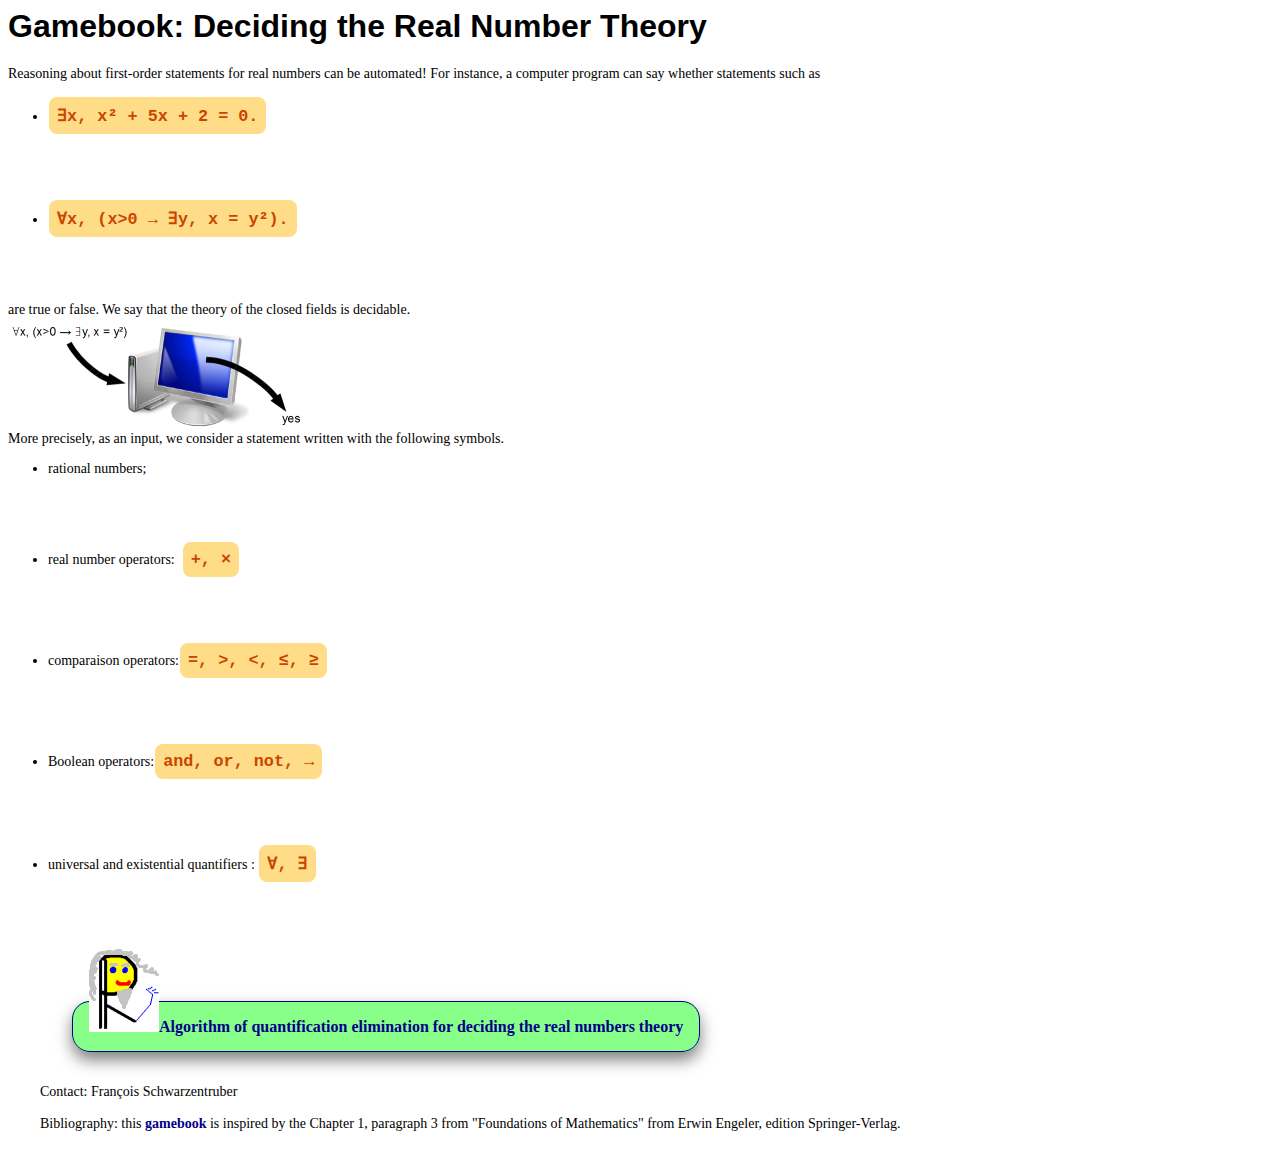
<file: index.html>
<!DOCTYPE html PUBLIC "-//W3C//DTD HTML 4.01 Transitional//EN">
<html>

<head>
    <meta http-equiv="content-type" content="text/html" charset="UTF-8">
    <title></title>

    <link rel="stylesheet" type="text/css" href="style.css">
</head>

<body>
    <h1>Gamebook: Deciding the Real Number Theory</h1>



    Reasoning about first-order statements for real numbers can be automated! For instance, a computer program can say
    whether statements such as
    <ul>
        <li>
            <span class="formula">∃x, x² + 5x + 2 = 0.</span><br />
        </li>
        <li>
            <span class="formula">∀x, (x>0 → ∃y, x = y²).</span>
        </li>
    </ul>
    are true or false. We say that the theory of the closed fields is decidable.
    <br />
    <img src="realnumbertheorydecidable.png" alt="">
    <br />


    More precisely, as an input, we consider a statement written with the following
    symbols.
    <ul>
        <li>rational numbers;</li>
        <li>real number operators: &nbsp;<span class="formula">+,
                ×</span></li>
        <li>comparaison operators:<span class="formula">=, >, <, ≤, ≥</span>
        </li>
        <li>Boolean operators:<span class="formula">and, or, not, →</span></li>
        <li>universal and existential quantifiers : <span class="formula">&#8704;, &#8707;</span></li>
    </ul>

    <a class="go" href="algo.html">Algorithm of quantification elimination for
        deciding
        the real numbers theory</a>
        <br /><br />



    <footer>
    Contact: François Schwarzentruber
    <br /><br />Bibliography: this <a href="http://en.wikipedia.org/wiki/Gamebook">gamebook</a> is inspired by the
    Chapter 1,
    paragraph 3 from "Foundations of Mathematics" from Erwin Engeler,
    edition Springer-Verlag.</footer>
</body>

</html>
</file>
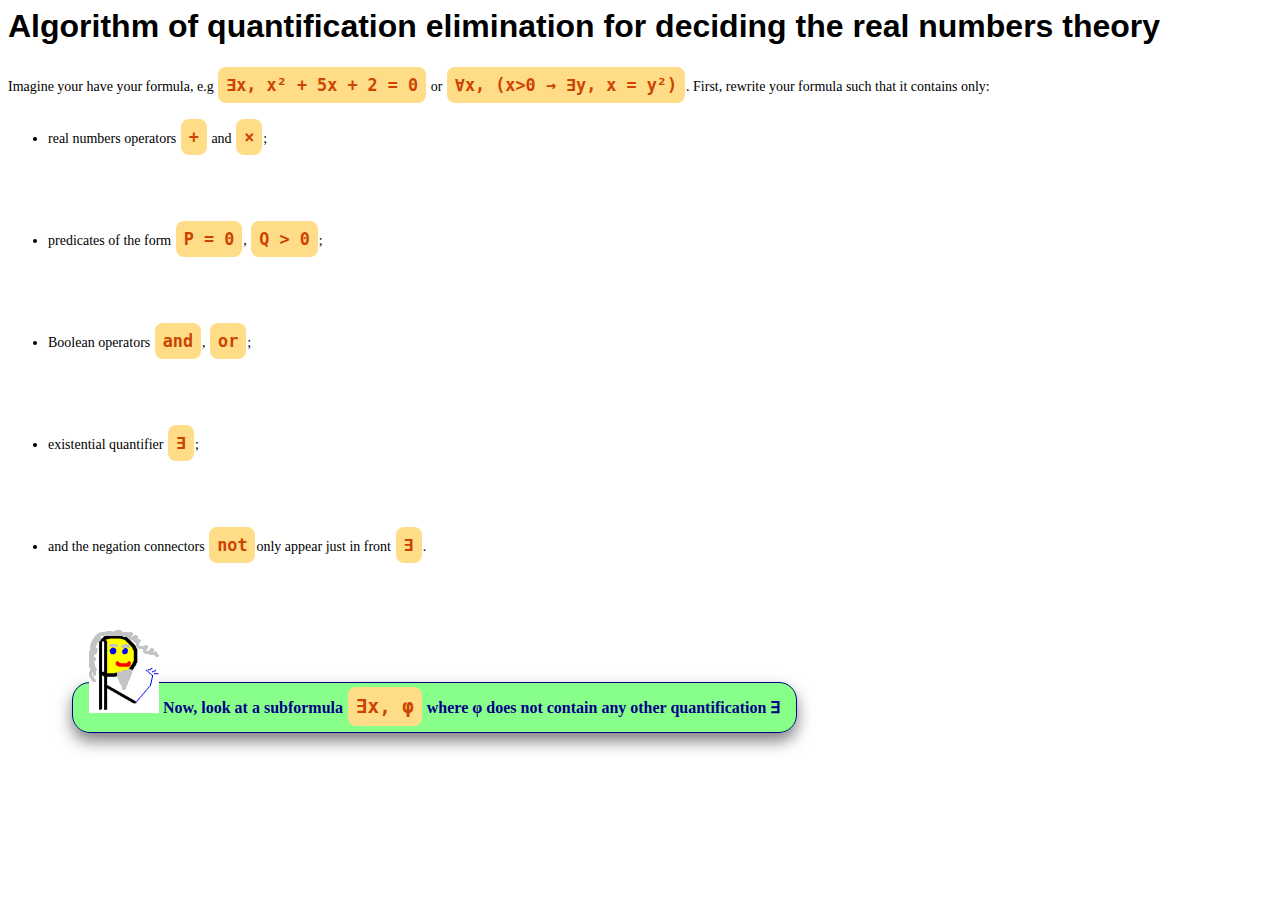
<file: algo.html>
<!DOCTYPE html PUBLIC "-//W3C//DTD HTML 4.01 Transitional//EN">
<html>

<head>
  <meta http-equiv="content-type" content="text/html" charset="UTF-8">
  <title></title>
  <link rel="stylesheet" type="text/css" href="style.css">
</head>

<body>
  <h1>Algorithm of quantification elimination for deciding the real numbers theory</h1>
  Imagine your have your formula, e.g <span class="formula">∃x, x² + 5x + 2 = 0</span> or
          <span class="formula">∀x, (x>0 → ∃y, x = y²)</span>.
          First, rewrite your formula such that it contains only:
          <ul>
            <li>real numbers operators <span class="formula">+</span> and <span class="formula">×</span>;</li>
            <li>predicates of the form <span class="formula">P = 0</span>, <span class="formula">Q > 0 </span>;</li>
            <li> Boolean operators <span class="formula"> and</span>, <span class="formula">or</span>;</li>
            <li>existential quantifier <span class="formula">∃</span>;</li>
            <li>and the negation connectors <span class="formula">not</span>only appear just in front <span
                class="formula">∃</span>.</li>
          </ul>

          <a class="go" href="existsbrutxphi.html">
            Now, look at a subformula <span class="formula">&#8707;x,
              &#966;</span> where &#966; does not contain any other quantification &#8707;</a>
 
</body>

</html>
</file>
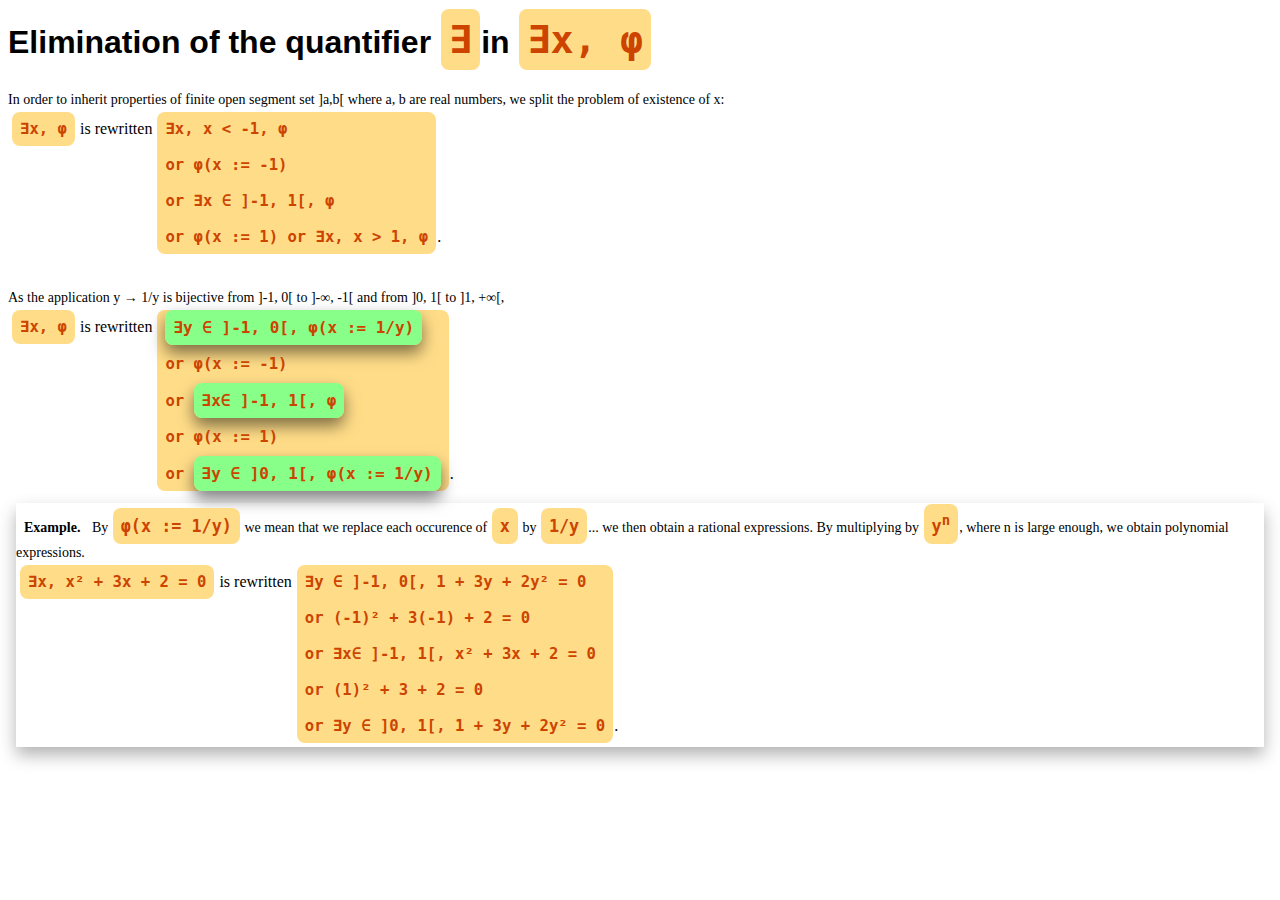
<file: existsbrutxphi.html>
<!DOCTYPE html PUBLIC "-//W3C//DTD HTML 4.01 Transitional//EN">
<html>

<head>
    <meta http-equiv="content-type" content="text/html" charset="UTF-8">
    <link rel="stylesheet" type="text/css" href="style.css">
    <title></title>

</head>

<body>
    <h1>Elimination of the quantifier <span class="formula">∃</span>in
        <span class="formula">∃x, φ</span></h1>

    In
    order to inherit
    properties of finite open segment set ]a,b[ where a, b are real numbers, we
    split the problem of existence of x:<br />
    <table>
        <tbody>
            <tr>
                <td><span class="formula">∃x,
                        φ</span> is rewritten </td>
                <td><span class="formula">∃x,
                        x &lt; -1, φ <br />
                        <br />
                        or φ(x := -1) <br />
                        <br />
                        or ∃x &#8712; ]-1,
                        1[, φ <br />
                        <br />
                        or φ(x := 1) or ∃x, x &gt; 1, φ</span>.</td>
            </tr>
        </tbody>
    </table>
    <br />
    <br />
    As the application y &#8594; 1/y is bijective from ]-1, 0[ to ]-&#8734;,
    -1[ and from ]0, 1[ to ]1, +&#8734;[,<br />
    <table>
        <tbody>
            <tr>
                <td> <span class="formula">∃x, φ</span> is rewritten </td>
                <td><span class="formula"><a href="existsxphi.html">∃y &#8712; ]-1, 0[, φ(x := 1/y)</a> <br />
                        <br />
                        or φ(x := -1) <br />
                        <br />
                        or <a href="existsxphi.html">∃x&#8712; ]-1, 1[, φ</a>
                        <br />
                        <br />
                        or φ(x := 1) <br />
                        <br />
                        or <a href="existsxphi.html">∃y &#8712; ]0, 1[, φ(x := 1/y)</a></span>.</td>
            </tr>
        </tbody>
    </table>


    <div class="Example">
        By
        <span class="formula">φ(x := 1/y)</span> we mean
        that we replace each occurence of <span class="formula">x</span>
        by <span class="formula">1/y</span>... we then
        obtain a rational expressions. By multiplying by <span class="formula">y<sup>n</sup></span>,
        where n is large enough, we obtain polynomial expressions.


        <table>
            <tbody>
                <tr>
                    <td><span class="formula">∃x,
                            x² + 3x + 2 = 0</span> is rewritten </td>
                    <td><span class="formula">∃y
                            &#8712; ]-1, 0[, 1 + 3y + 2y² = 0 <br />
                            <br />
                            or (-1)² + 3(-1) + 2 = 0 <br />
                            <br />
                            or
                            ∃x&#8712; ]-1, 1[, x² + 3x + 2 = 0 <br />
                            <br />
                            or (1)² + 3
                            + 2 = 0 <br />
                            <br />
                            or ∃y &#8712; ]0, 1[, 1 + 3y + 2y² = 0</span>.</td>
                </tr>
            </tbody>
        </table>
    </div>
</body>

</html>
</file>
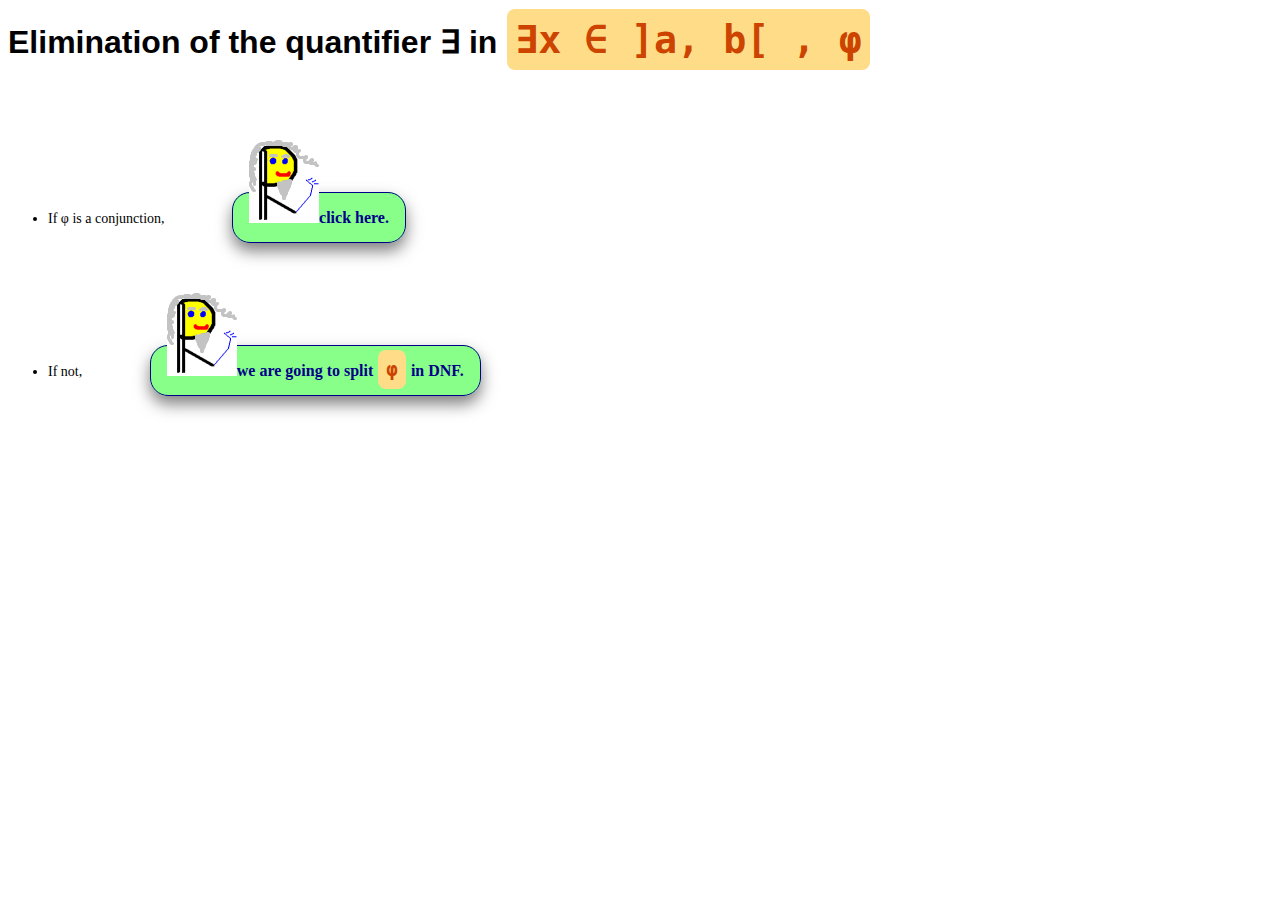
<file: existsxphi.html>
<!DOCTYPE html PUBLIC "-//W3C//DTD HTML 4.01 Transitional//EN">
<html>

<head>
    <meta http-equiv="content-type" content="text/html" charset="UTF-8">
    <link rel="stylesheet" type="text/css" href="style.css">
    <title></title>

</head>

<body>
    <h1>
        Elimination of the quantifier <class="formula"> &#8707; in
            <span class="formula"> &#8707;x &#8712; ]a, b[ ,
                φ </h1>
    <br><br>
    <ul>
        <li>
            If φ is a conjunction, <a class= "go" href="existsxphiconjunction.html">click here.</a></li>
    </ul>
    <ul>
        <li>If not, <a class="go" href="existsxphinotaconjunction.html">we are going to split 
            <span class="formula"> φ </span> in DNF.</a>
        </li>
    </ul>
</body>

</html>
</file>
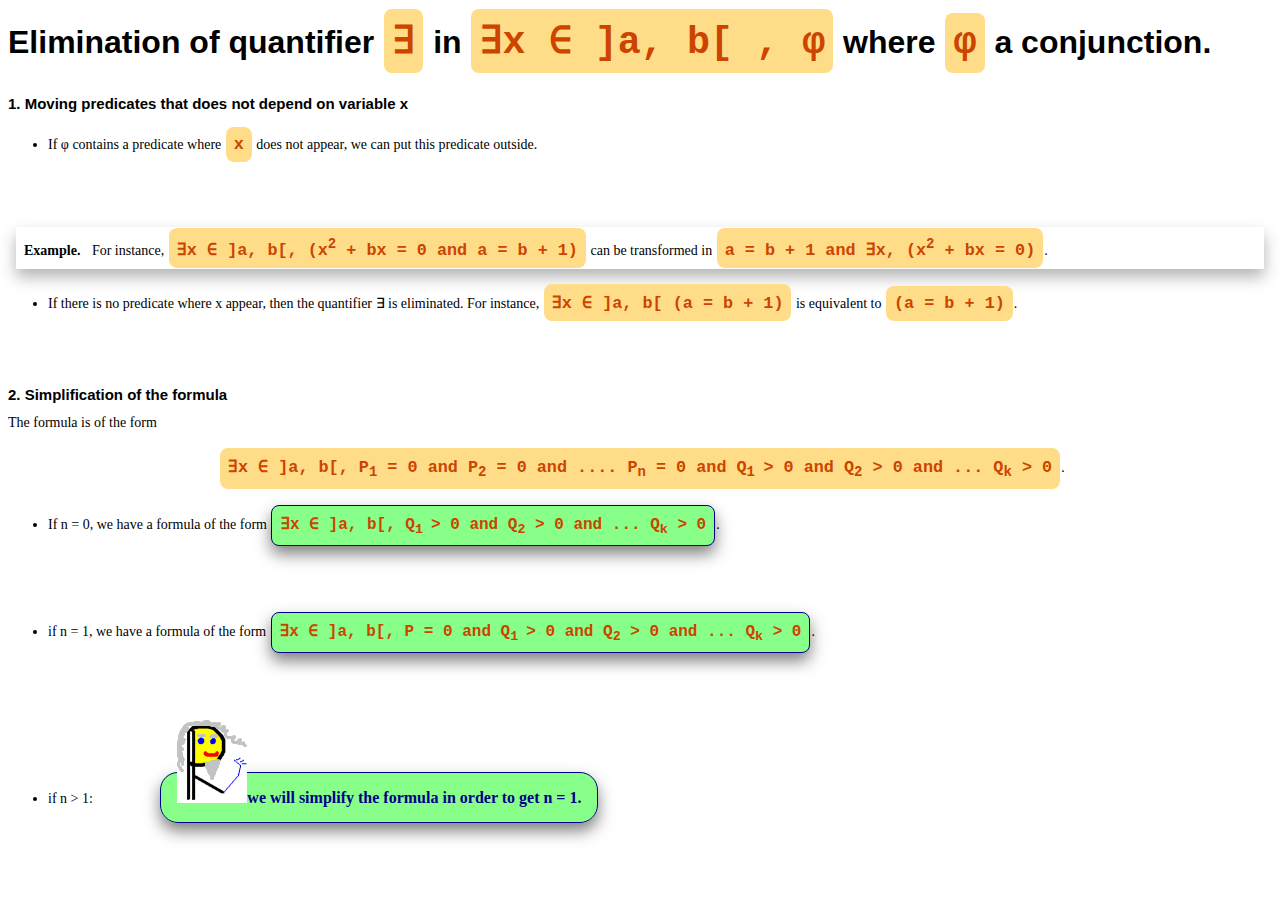
<file: existsxphiconjunction.html>
<!DOCTYPE html PUBLIC "-//W3C//DTD HTML 4.01 Transitional//EN">
<html>

<head>
    <meta http-equiv="content-type" content="text/html" charset="UTF-8">
    <link rel="stylesheet" type="text/css" href="style.css">
    <title></title>

</head>

<body>
    <h1> Elimination of quantifier
        <span class="formula"> &#8707; </span>
        in
        <span class="formula"> &#8707;x &#8712; ]a, b[ , &#966; </span>
        where
        <span class="formula"> &#966; </span>
        a conjunction. </h1>

    <h2>1. Moving predicates that does not depend on variable x</h2>
    <ul>
        <li>If &#966; contains a predicate where <span class="formula">x</span>
            does not appear, we can put this
            predicate outside.</li>
    </ul>
    <div class="example">
        For instance, <span class="formula">&#8707;x
            &#8712; ]a, b[, (x<sup>2</sup> + bx
            = 0 and a = b + 1)</span> can be transformed in <span class="formula">a = b + 1 and &#8707;x,
            (x<sup>2</sup> + bx = 0)</span>.</div>
    <ul>
        <li>If there is no predicate where x appear,
            then
            the quantifier &#8707; is eliminated. For instance, <span class="formula">&#8707;x
                &#8712;
                ]a, b[ (a = b + 1)</span>
            is equivalent to <span class="formula">(a = b + 1)</span>.</li>
    </ul>

    <h2>2. Simplification of the formula</h2>

    The formula is&nbsp;of the form<br>
    <br>
    <div style="text-align: center;">&nbsp;<span class="formula">&#8707;x
            &#8712; ]a, b[,&nbsp;P<sub>1</sub> =
            0 and P<sub>2</sub> =
            0 and .... P<sub>n</sub>
            = 0 and Q<sub>1 </sub>&gt; 0
            and Q<sub>2</sub> &gt; 0 and ...
            Q<sub>k</sub>
            &gt; 0</span>.<br>
    </div>

    <ul>
        <li>If n = 0, we have a formula of
            the form <a class="formula" href="existsxphiconjunctioninequalities.html">&#8707;x &#8712; ]a,
                b[,&nbsp;Q<sub>1 </sub>&gt; 0
                and Q<sub>2</sub> &gt; 0 and ... Q<sub>k</sub>
                &gt; 0</a>.</li>
    </ul>
    <ul>
        <li>if n = 1, we have a formula of
            the form&nbsp;<a class="formula" href="existsxphiconjunctionwith1poly.html">&#8707;x &#8712; ]a, b[, P =
                0 and&nbsp;Q<sub>1 </sub>&gt; 0
                and Q<sub>2</sub> &gt; 0 and ... Q<sub>k</sub>
                &gt; 0</a>.</li>
    </ul>
    <ul>
        <li>if n &gt; 1:&nbsp;<a class="go" href="existsxphiconjunctionseveralpolys.html">we will simplify the formula
                in order to get n =
                1.</a></li>
    </ul>
    <br>
    <br><br>
</body>

</html>
</file>
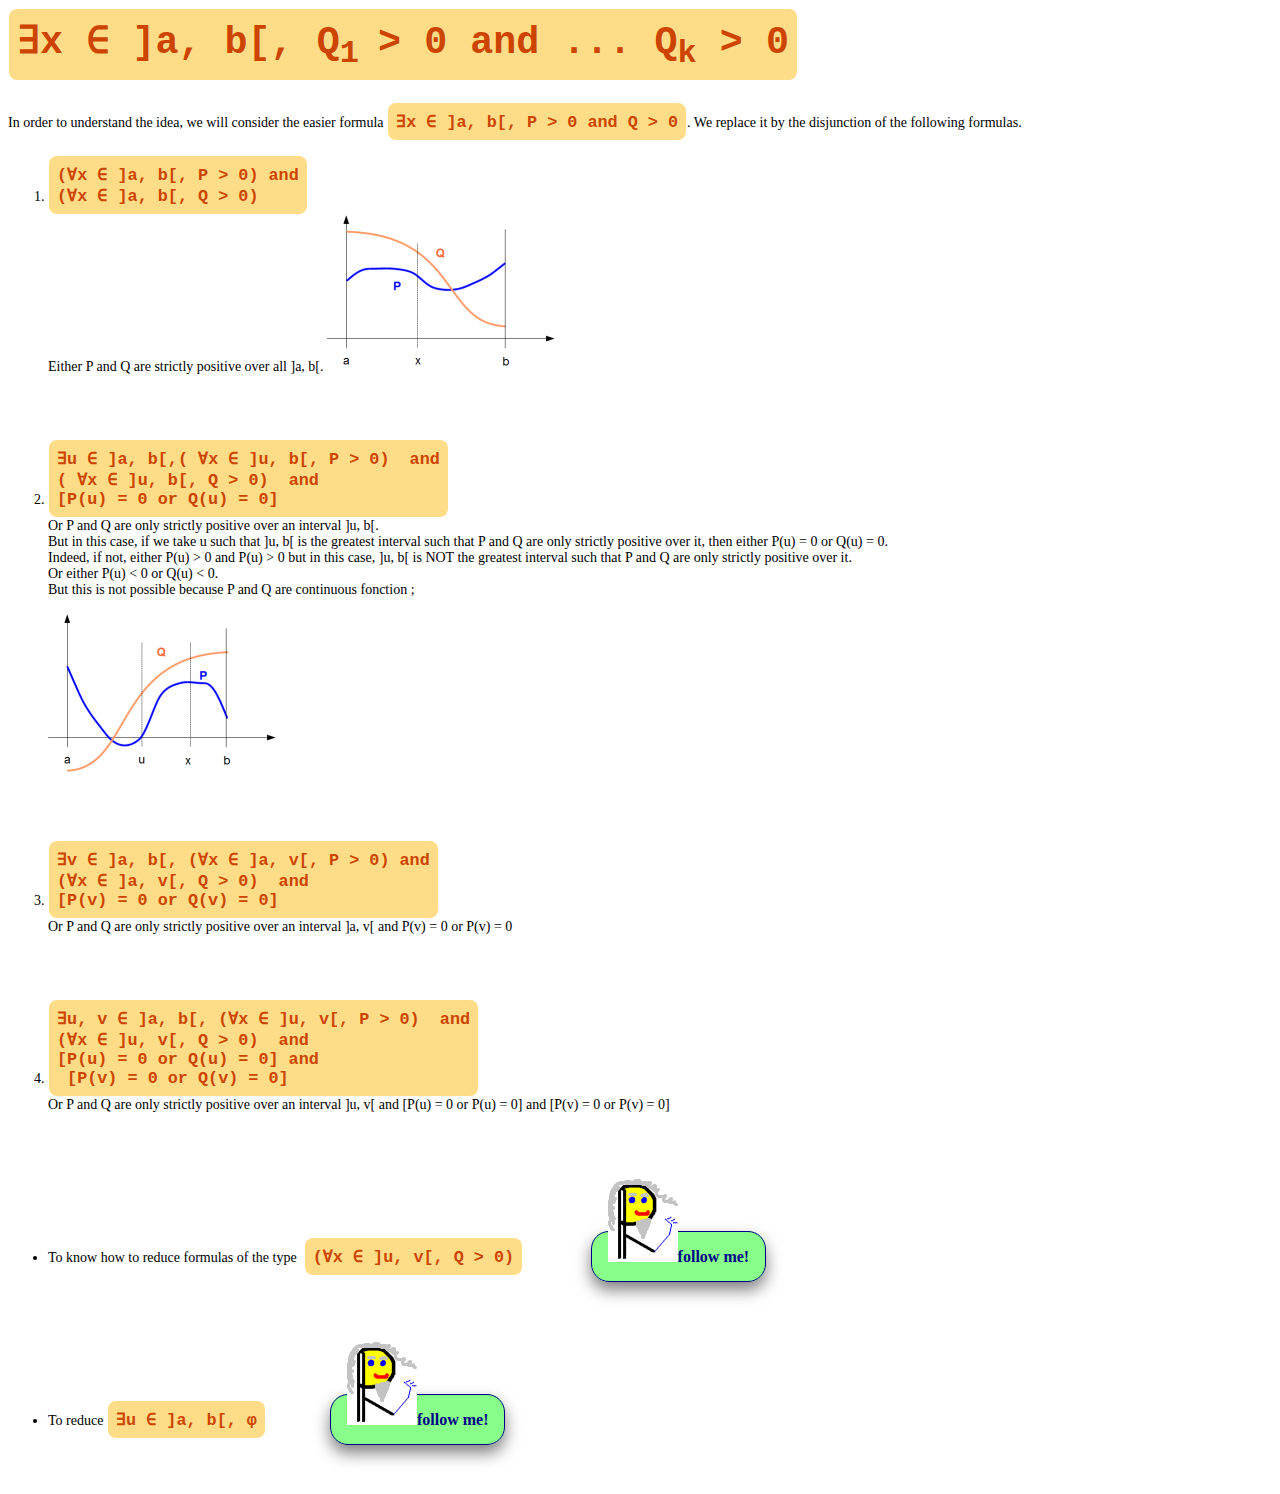
<file: existsxphiconjunctioninequalities.html>
<!DOCTYPE html PUBLIC "-//W3C//DTD HTML 4.01 Transitional//EN">
<html>

<head>


  <meta http-equiv="content-type" content="text/html" charset="UTF-8">



  <title></title>
  <link rel="stylesheet" type="text/css" href="style.css">
</head>

<body>

  <h1><span class="formula">&#8707;x &#8712; ]a, b[,&nbsp;Q<sub>1 </sub>&gt; 0 and ... Q<sub>k</sub> &gt; 0</h1>


  In order to understand the idea, we will consider the easier formula
  <span class="formula">&#8707;x &#8712; ]a, b[, P &gt; 0
    and Q &gt; 0</span>. We replace it by the disjunction of the following formulas.




  <ol>
    <li>
      <span class="formula">(&#8704;x &#8712; ]a,
        b[, P &gt; 0)&nbsp;and <br /> (&#8704;x &#8712; ]a, b[, Q &gt;
        0)</span>
      <br />
      Either P and Q are strictly
      positive over all ]a, b[.

      <img style="width: 228px; height: 156px;" alt="" src="pposqposab.png">

    </li>





    <li> <span class="formula">&#8707;u &#8712; ]a, b[,( &#8704;x &#8712; ]u, b[,
        P &gt; 0) &nbsp;and <br /> ( &#8704;x &#8712; ]u, b[,
        Q &gt; 0) &nbsp;and <br />[P(u) = 0 or Q(u) =
        0]</span>
      <br />
      Or P and Q are only strictly
      positive over an interval ]u, b[. <br />But in
      this case, if we take u such that ]u, b[ is the greatest interval such
      that P and Q are only strictly positive over it, then either P(u) = 0
      or Q(u) = 0. <br />Indeed, if not, either P(u) &gt; 0 and P(u) &gt; 0 but in
      this case, ]u, b[ is NOT the greatest interval such that P and Q are
      only strictly positive over it. <br />Or either P(u) &lt; 0 or Q(u) &lt; 0. <br />But this is not possible because
      P
      and Q are continuous fonction ; <br /> <br />

      <img style="width: 228px; height: 158px;" alt="" src="pposqposub.png">


    </li>





    <li>

      <span class="formula">&#8707;v &#8712; ]a, b[, (&#8704;x &#8712;
        ]a, v[, P &gt;
        0) and <br /> (&#8704;x
        &#8712; ]a, v[, Q &gt;
        0) &nbsp;and <br /> [P(v) = 0 or Q(v) = 0]</span>

      <br />

      Or P and Q are only strictly positive over an interval ]a, v[ and P(v) = 0 or P(v) = 0


    </li>



    <li>
      <span class="formula">&#8707;u, v &#8712; ]a, b[, (&#8704;x
        &#8712; ]u, v[, P &gt;
        0) &nbsp;and <br /> (&#8704;x &#8712; ]u, v[, Q &gt;
        0) &nbsp;and <br /> [P(u) = 0 or Q(u) = 0]&nbsp;and <br /> &nbsp;[P(v)
        = 0 or Q(v) = 0] </span>

      <br />
      Or P and Q are only strictly positive over an interval ]u, v[ and [P(u) = 0 or P(u) = 0] and [P(v) = 0 or
      P(v) = 0]

    </li>
  </ol>

  <ul>
    <li>To know how to reduce formulas of the type&nbsp;
      <span class="formula">(&#8704;x
        &#8712; ]u, v[, Q &gt; 0)</span> <a class="go" href="Pstriclypositive.html">follow
        me!</a></li>

    <li> To reduce
      <span class="formula">&#8707;u &#8712; ]a, b[,&nbsp;φ </span><a class="go" href="existsxphi.html">follow me!</a>
    </li>
  </ul>

</body>

</html>
</file>
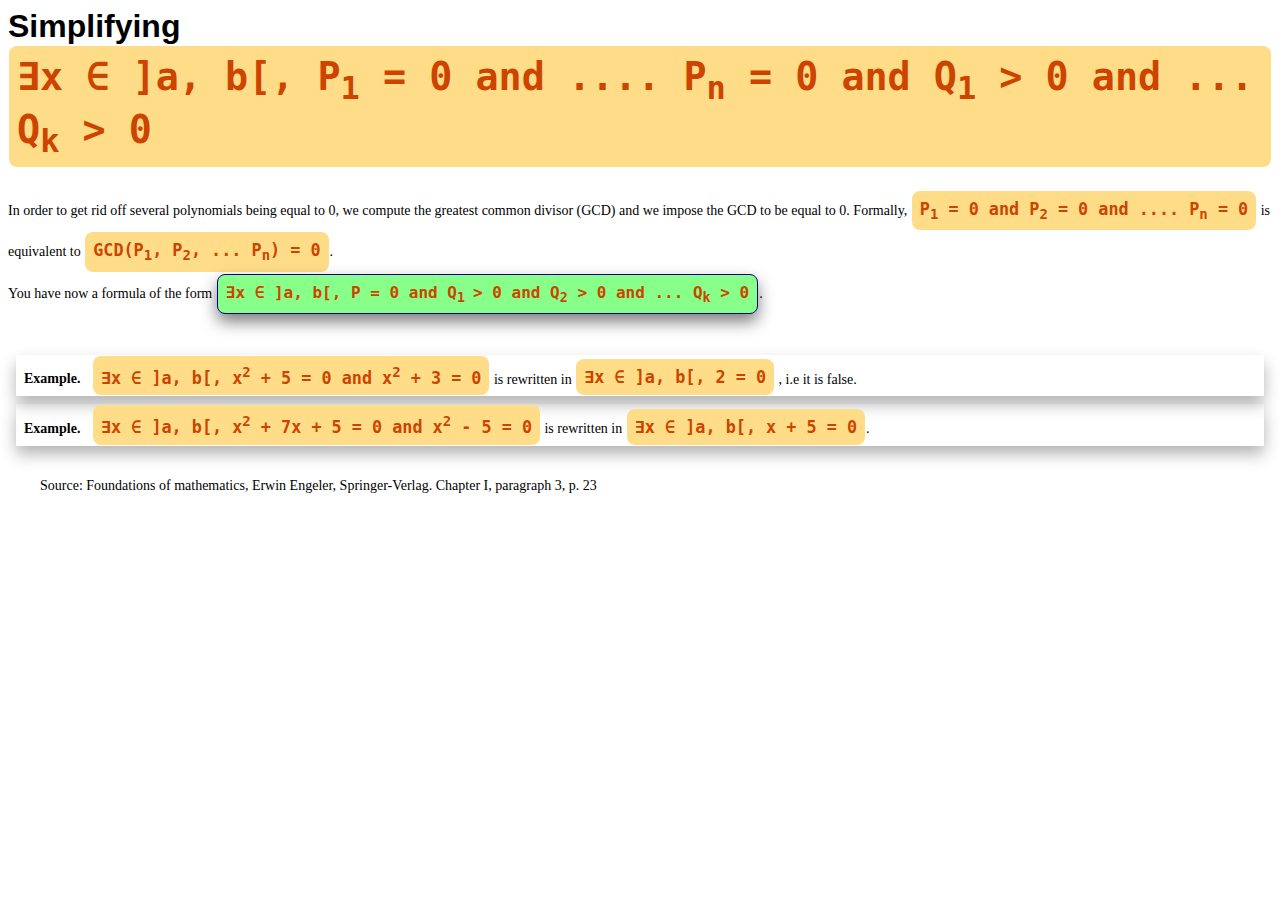
<file: existsxphiconjunctionseveralpolys.html>
<!DOCTYPE html PUBLIC "-//W3C//DTD HTML 4.01 Transitional//EN">
<html>

<head>
    <meta http-equiv="content-type" content="text/html" charset="UTF-8">
    <title>existsxphiconjunctionseveralpolys.html</title>

    <link rel="stylesheet" type="text/css" href="style.css">
</head>

<body>
    <h1>Simplifying <span class="formula"> &#8707;x
            &#8712; ]a, b[, P<sub>1</sub> = 0 and .... P<sub>n</sub>
            = 0 and
            Q<sub>1</sub> &gt; 0 and ... Q<sub>k</sub>
            &gt; 0 </span></h1>
            In order to get rid off several polynomials being equal to 0, we
    compute the greatest common divisor (GCD) and we impose the GCD to be equal to 0. Formally,  <span class="formula">P<sub>1</sub>
        = 0 and P<sub>2</sub> =
        0 and .... P<sub>n</sub> = 0</span> is equivalent to <span
        class="formula">GCD(P<sub>1</sub>,&nbsp;P<sub>2</sub>,
        ...&nbsp;P<sub>n</sub>) = 0</span>. 
    <br>
    You have now a formula of the
    form <a class="formula" href="existsxphiconjunctionwith1poly.html">&#8707;x &#8712; ]a, b[, P =
        0 and&nbsp;Q<sub>1 </sub>&gt; 0
        and Q<sub>2</sub> &gt; 0 and ... Q<sub>k</sub>
        &gt; 0</a>.<br>
    <br>
    <br>

    <div class="example">

        <span class="formula">&#8707;x
            &#8712; ]a, b[, x<sup>2</sup> + 5 = 0 and
            x<sup>2</sup> + 3 = 0</span>
        is rewritten in <span class="formula">&#8707;x &#8712; ]a, b[, 2 =
            0</span> , i.e it is false.<br>


    </div>

    <div class="example">
        <span class="formula">&#8707;x
            &#8712; ]a, b[, x<sup>2</sup> + 7x + 5
            = 0 and x<sup>2</sup> - 5 = 0</span> is rewritten in <span class="formula">&#8707;x &#8712; ]a, b[, x + 5 =
            0</span>.




    </div>



    <footer>
        Source: Foundations of mathematics, Erwin Engeler, Springer-Verlag. Chapter I, paragraph 3, p. 23
    </footer>
</body>

</html>
</file>
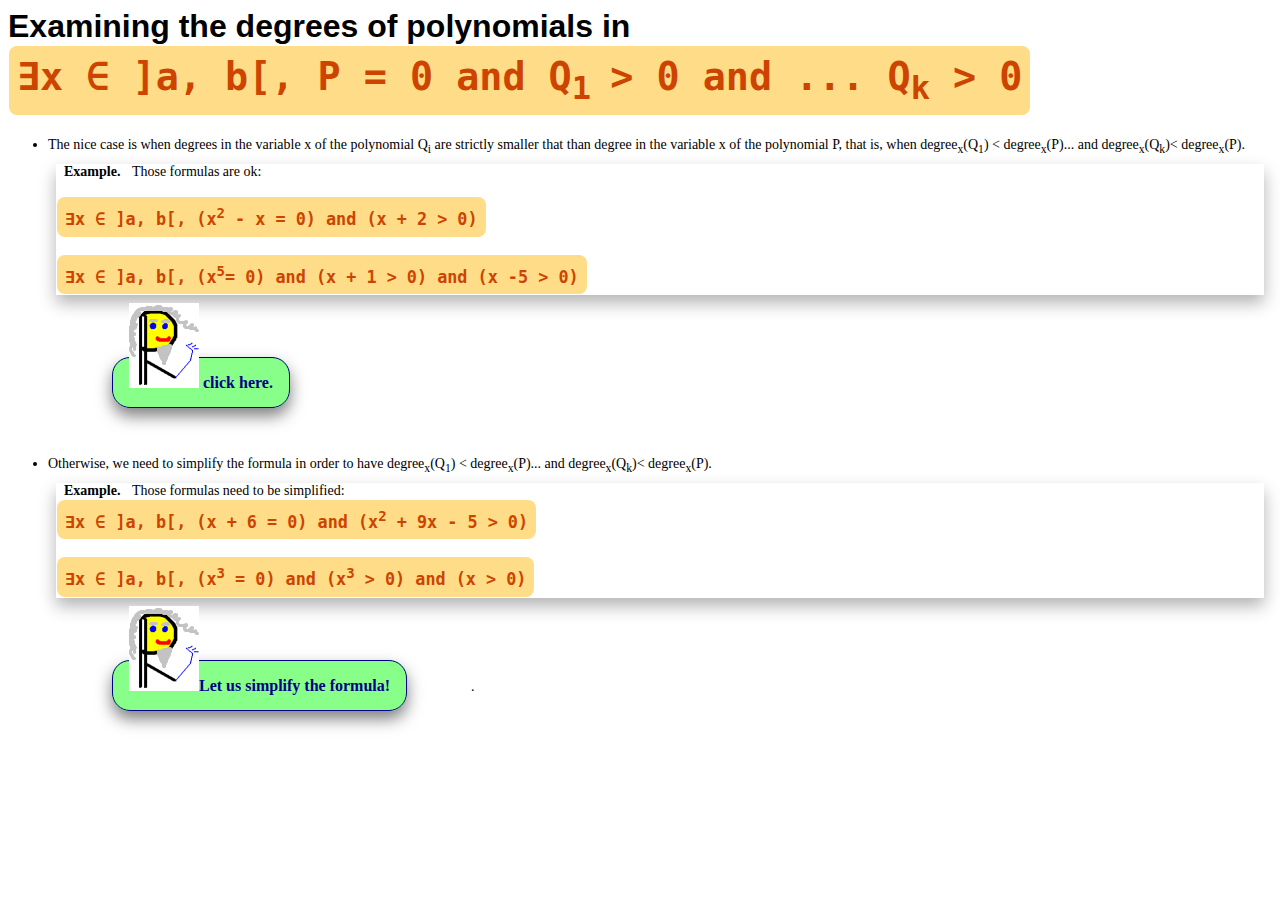
<file: existsxphiconjunctionwith1poly.html>
<!DOCTYPE html PUBLIC "-//W3C//DTD HTML 4.01 Transitional//EN">
<html>

<head>
    <meta http-equiv="content-type" content="text/html" charset="UTF-8">
    <title></title>

    <link rel="stylesheet" type="text/css" href="style.css">
</head>

<body>
    <h1>Examining the degrees of polynomials in
        <span class="formula">&#8707;x
            &#8712; ]a, b[,
            P =
            0 and&nbsp;Q<sub>1 </sub>&gt; 0 and ... Q<sub>k</sub>
            &gt; 0</span></h1>



    <ul>
        <li>The nice case is when degrees in the variable x of the polynomial Q<sub>i</sub> are strictly smaller that
            than degree in the variable x of the polynomial P, that is, when degree<sub>x</sub>(Q<sub>1</sub>)
            &lt;
            degree<sub>x</sub>(P)... and degree<sub>x</sub>(Q<sub>k</sub>)&lt;
            degree<sub>x</sub>(P).


            <div class="example">
                Those formulas are ok:<br>
                <br>
                <span class="formula">
                    &#8707;x &#8712; ]a, b[, (x<sup>2</sup> - x = 0) and (x + 2 &gt; 0)</span> <br>
                <br>
                <span class="formula">&#8707;x &#8712; ]a, b[, (x<sup>5</sup>= 0) and (x +
                    1 &gt; 0) and (x -5 &gt; 0)</span>
            </div>


            <a class="go" href="existsxphiconjunctionwith1polyconstraints.html">
                click
                here.</a></li>

        <li>Otherwise, we need to simplify
            the formula in order to have&nbsp;degree<sub>x</sub>(Q<sub>1</sub>)
            &lt;
            degree<sub>x</sub>(P)... and degree<sub>x</sub>(Q<sub>k</sub>)&lt;
            degree<sub>x</sub>(P).

            <div class="example">
                Those formulas need to be simplified:
                <br />
                <span class="formula">&#8707;x &#8712; ]a, b[, (x + 6 = 0) and
                    (x<sup>2</sup> + 9x -
                    5 &gt; 0)</span> <br>
                <br />
                <span class="formula">&#8707;x &#8712; ]a, b[, (x<sup>3</sup> = 0) and (x<sup>3</sup>
                    &gt; 0) and (x &gt; 0)</span>
            </div>


            <a class="go" href="existsxphiconjunctionwith1polysimplification.html">Let us simplify the
                formula!</a>.</li>
    </ul>

</body>

</html>
</file>
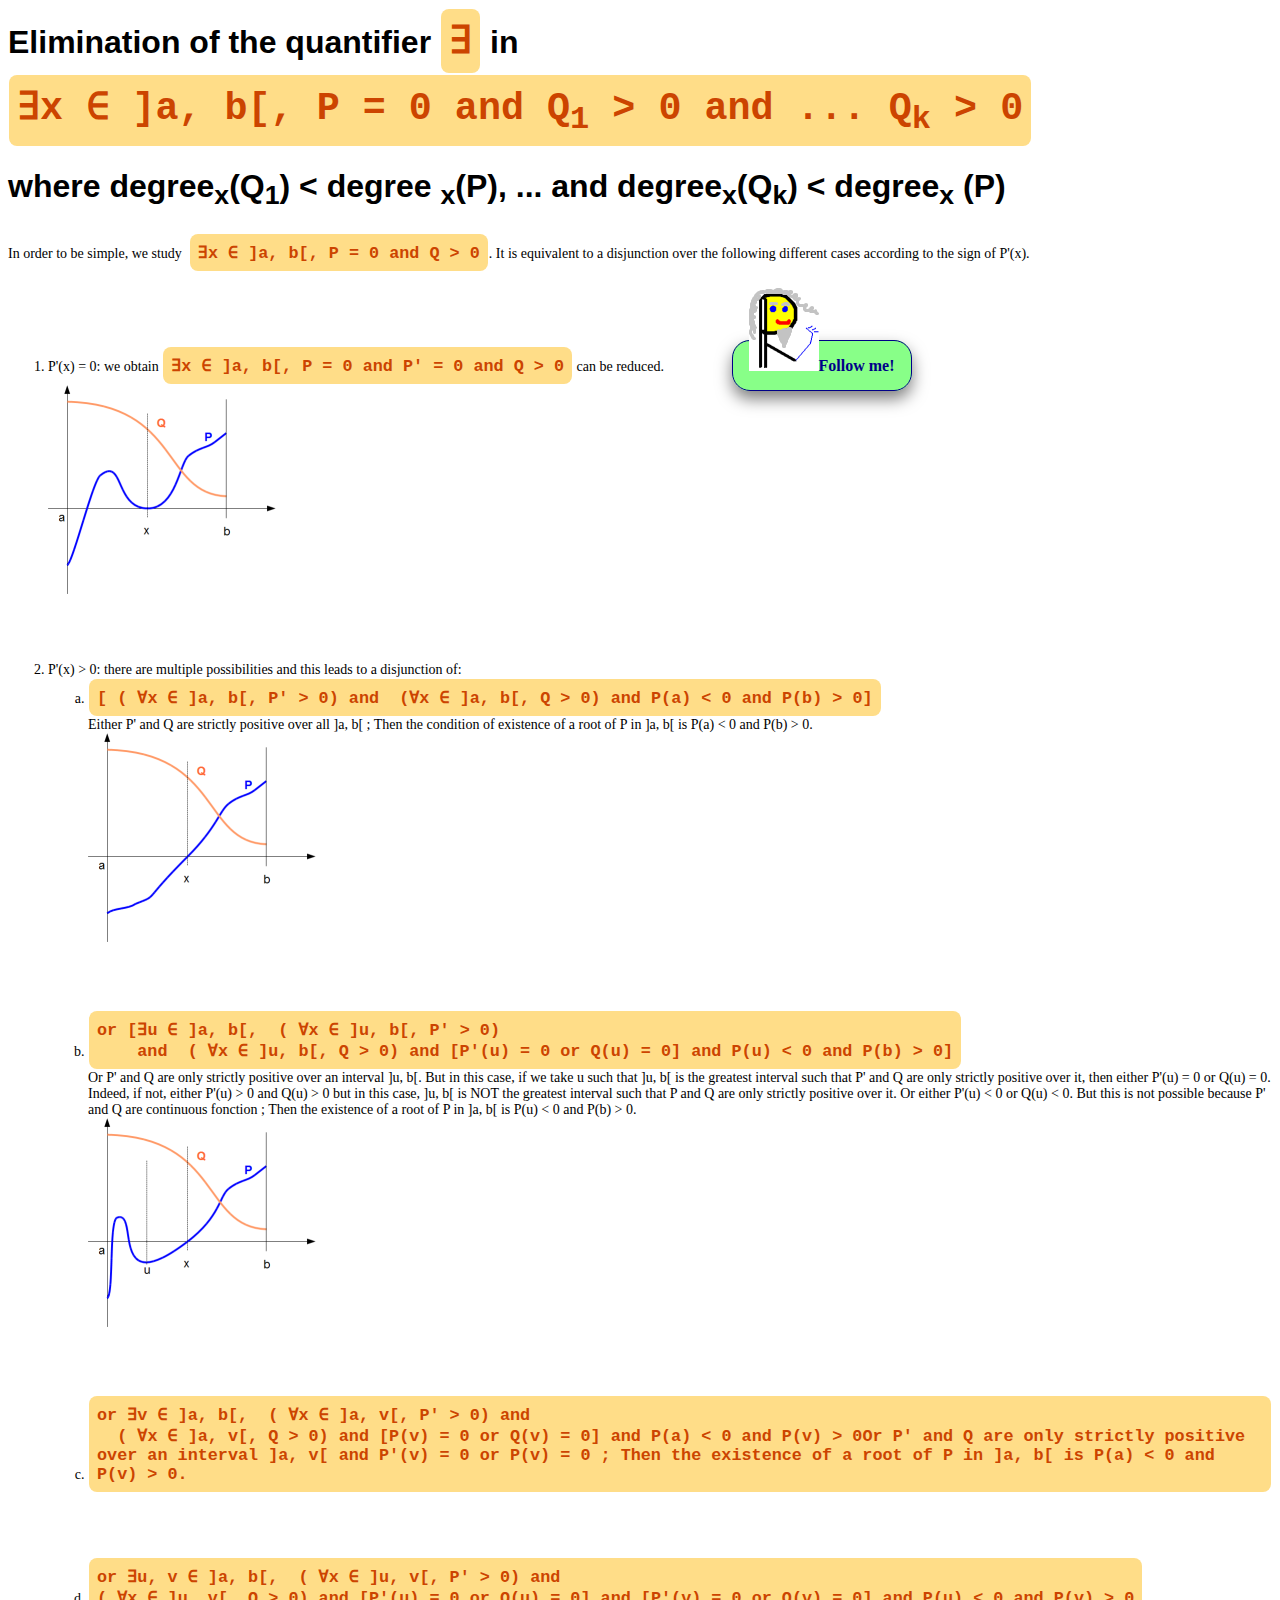
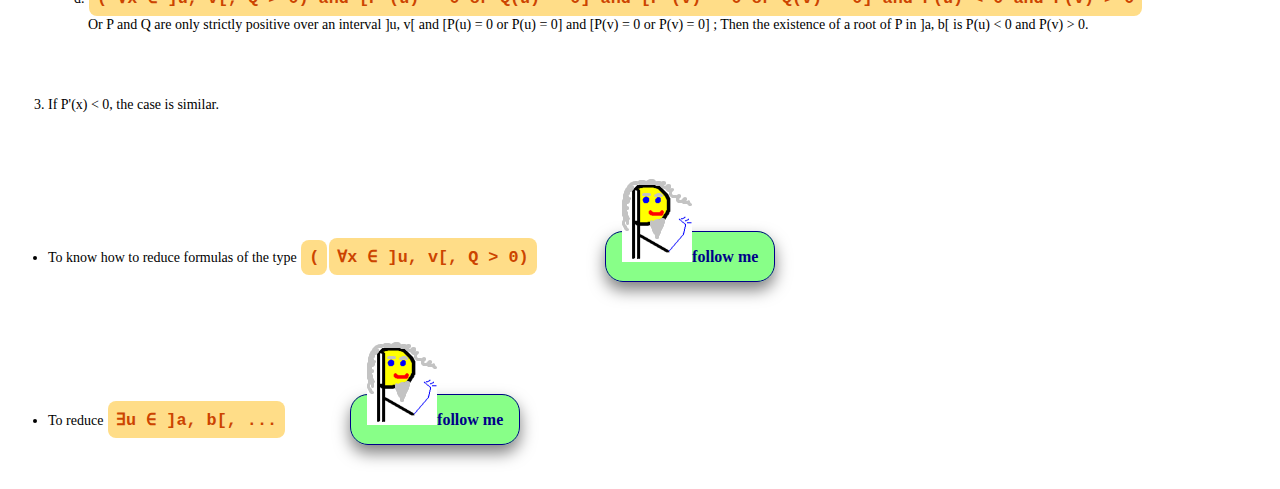
<file: existsxphiconjunctionwith1polyconstraints.html>
<!DOCTYPE html PUBLIC "-//W3C//DTD HTML 4.01 Transitional//EN">
<html>

<head>
  <meta http-equiv="content-type" content="text/html" charset="UTF-8">
  <link rel="stylesheet" type="text/css" href="style.css">
  <title></title>
</head>

<body>
  <h1>Elimination of the quantifier <span class="formula"> &#8707;</span> in <span class="formula"> &#8707;x &#8712; ]a,
      b[, P = 0 and Q<sub>1</sub> &gt; 0 and ... Q<sub>k</sub> &gt; 0</span> </h1>
  <h1> where&nbsp;degree<sub>x</sub>(Q<sub>1</sub>) &lt; degree <sub>x</sub>(P),
    ... and degree<sub>x</sub>(Q<sub>k</sub>) &lt; degree<sub>x</sub> (P) </h1>
  <h1></h1>



  In order to be simple, we study&nbsp; <span class="formula">&#8707;x &#8712; ]a, b[, P = 0 and Q &gt; 0</span>. It is
  equivalent to a disjunction over the following different cases according to the sign
  of P'(x).<br>


  <ol>
    <li>
      P'(x) = 0: we obtain <span class="formula">&#8707;x &#8712; ]a, b[, P = 0 and P' = 0 and Q &gt; 0</span> can be
      reduced. <a class="go" href="existsxphiconjunctionseveralpolys.html">Follow me!</a>


      <br /><img style="width: 228px; height: 209px;" alt="" src="px0pprimex0qpos.png">


    </li>




    <li>
      P'(x) &gt; 0: there are multiple possibilities and this leads to a disjunction of:


      <ol type=a>



        <li><span class="formula">[ ( &#8704;x &#8712; ]a,
            b[, P' &gt; 0) and&nbsp; (&#8704;x &#8712; ]a, b[, Q &gt; 0) and P(a)
            &lt; 0 and P(b) &gt; 0]</span> <br />Either P' and Q are strictly positive over all ]a, b[ ; Then the
          condition of existence of a root of P in ]a, b[ is P(a) &lt; 0 and P(b) &gt; 0.<br /><img
            style="width: 228px; height: 209px;" alt="" src="px0pprimepospprimeposab.png">
        </li>



        <li>
          <span class="formula">or [&#8707;u &#8712; ]a, b[,&nbsp; ( &#8704;x &#8712; ]u,
            b[,
            P' &gt;
            0) <br />&nbsp;&nbsp;&nbsp; and&nbsp; ( &#8704;x &#8712; ]u, b[, Q &gt;
            0) and [P'(u) = 0 or Q(u) = 0] and P(u) &lt; 0 and P(b) &gt; 0]</span><br />Or P' and
          Q are only strictly positive over an interval ]u, b[. But in
          this case, if we take u such that ]u, b[ is the greatest interval such
          that P' and Q are only strictly positive over it, then either P'(u) = 0
          or Q(u) = 0. Indeed, if not, either P'(u) &gt; 0 and Q(u) &gt; 0 but in
          this case, ]u, b[ is NOT the greatest interval such that P and Q are
          only strictly positive over it. Or either P'(u) &lt; 0 or Q(u) &lt; 0.
          But this is not possible because P' and Q are continuous fonction ;
          Then the existence of a root of P in ]a, b[ is P(u) &lt; 0 and P(b)
          &gt; 0.<br /><img style="width: 228px; height: 209px;" alt="" src="px0pprimepospprimeposub.png">
        </li>


        <li>
          <span class="formula">or &#8707;v &#8712; ]a, b[,&nbsp; ( &#8704;x &#8712; ]a, v[,
            P' &gt;
            0) and<br />&nbsp; ( &#8704;x
            &#8712; ]a, v[, Q &gt; 0) and
            [P(v) = 0 or Q(v) = 0] and P(a) &lt; 0 and P(v) &gt; 0</span<br />Or P' and Q are
            only strictly positive over an interval ]a, v[ and
            P'(v) = 0 or P(v) = 0 ; Then the existence of a root of P in ]a, b[ is
            P(a) &lt; 0 and P(v) &gt; 0.<br>
        </li>



        <li><span class="formula">or &#8707;u, v &#8712; ]a, b[,&nbsp; ( &#8704;x &#8712;
            ]u, v[,
            P' &gt;
            0) and <br />( &#8704;x
            &#8712; ]u, v[, Q &gt; 0) and
            [P'(u) = 0 or Q(u) = 0] and [P'(v) = 0 or Q(v) = 0] and P(u) &lt; 0 and P(v) &gt;
            0</span><br />Or P and Q are only strictly positive over an interval ]u, v[ and [P(u)
          = 0 or P(u) = 0] and [P(v) = 0 or P(v) = 0] ; Then the existence of a
          root of P in ]a, b[ is P(u) &lt; 0 and P(v) &gt; 0.
        </li>

      </ol>



    <li>If P'(x) &lt; 0, the case&nbsp;is similar.</li>

    </li>
  </ol>


  <ul>
    <li>To know how to reduce formulas of the type&nbsp;<span class="formula">(</span><span class="formula">&#8704;x
        &#8712; ]u, v[, Q &gt;
        0)</span> <a class="go" href="Pstriclypositive.html">follow me</a>



    <li> To reduce <span class="formula">&#8707;u &#8712; ]a, b[, ... </span><a class="go" href="existsxphi.html">follow me</a>
    </li>
    </li>
  </ul>
</body>

</html>
</file>
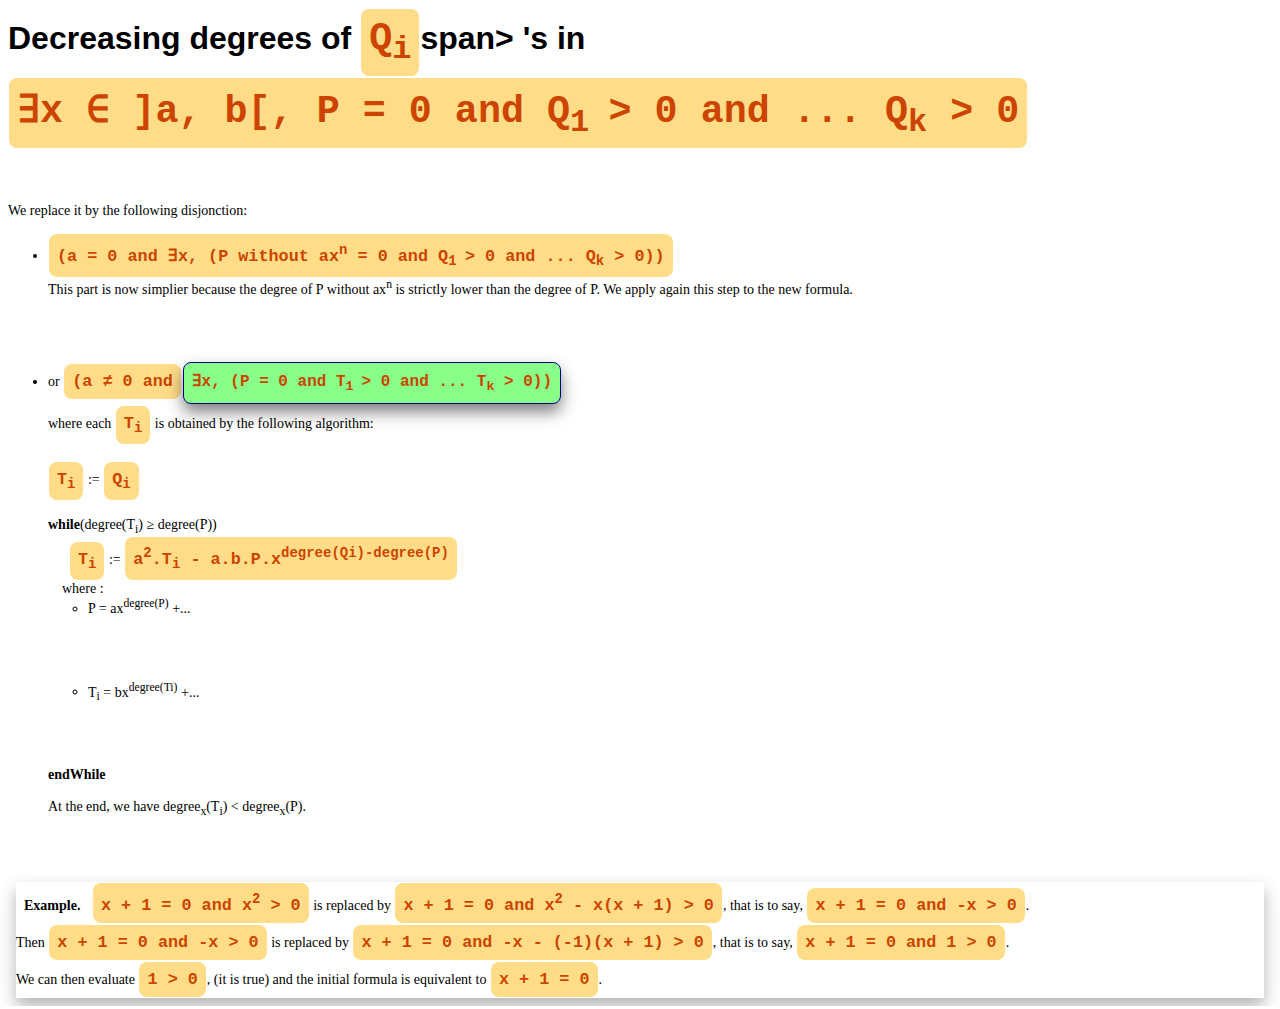
<file: existsxphiconjunctionwith1polysimplification.html>
<!DOCTYPE html PUBLIC "-//W3C//DTD HTML 4.01 Transitional//EN">
<html>

<head>
    <meta http-equiv="content-type" content="text/html" charset="UTF-8">
    <title></title>

    <link rel="stylesheet" type="text/css" href="style.css">
</head>

<body>
    <h1>Decreasing degrees of <span class="formula">Q<sub>i</sub></span>span> 's
        in <span class="formula">&#8707;x &#8712; ]a, b[, P =
            0 and&nbsp;Q<sub>1 </sub>&gt; 0 and ... Q<sub>k</sub>
            &gt; 0 </span></h1>
    <br>
    <br>
    We replace it by the following disjonction:<br>

    <ul>
        <li>
            <span class="formula">(a = 0 and &#8707;x, (P
                without ax<sup>n</sup>
                = 0 and Q<sub>1
                </sub>&gt; 0 and ... Q<sub>k</sub>
                &gt; 0))</span>

            <br />

            This part is now simplier because the degree of P
            without ax<sup>n</sup> is strictly
            lower than the degree of P. We apply again this step to the new formula.
        </li>




        <li>
            or <span class="formula">(a&nbsp;&#8800; 0 and
            </span><a class="formula" href="existsxphiconjunctionwith1polyconstraints.html"><span>&#8707;x,
                    (P = 0 and </span>T<sub>1
                </sub>&gt; 0 and ... T<sub>k</sub>
                &gt; 0))</a></span>

            <br />


            where each <span class="formula">T<sub>i</sub></span> is obtained by the following
            algorithm:<br><br><span class="formula">T<sub>i</sub></span>
            := <span class="formula">Q<sub>i</sub></span> <br><br><span
                style="font-weight: bold;">while</span>(degree(T<sub>i</sub>)&nbsp;&#8805;
            degree(P))<br>
            &nbsp;&nbsp;&nbsp; &nbsp;&nbsp;<span class="formula">T<sub>i</sub></span> := <span
                class="formula">a<sup>2</sup>.T<sub>i</sub> -
                a.b.P.x<sup>degree(Qi)-degree(P)</sup></span>&nbsp;<br/>&nbsp; &nbsp; where
            :<ul>
                <li>P = ax<sup>degree(P)</sup>
                    +...</li>
                <li>T<sub>i</sub> = bx<sup>degree(Ti)</sup>
                    +...</li>
            </ul>
            <span style="font-weight: bold;">endWhile</span><br><br>At the end, we have
            degree<sub>x</sub>(T<sub>i</sub>)
            &lt;
            degree<sub>x</sub>(P).<br>
        </li>


    </ul>



    <div class="example">

        <span class="formula">x + 1 = 0 and x<sup>2</sup>
            &gt; 0</span>
        is replaced by <span class="formula">x + 1 = 0 and x<sup>2</sup> -
            x(x + 1) &gt; 0</span>, that is to say, <span class="formula">x + 1 = 0 and -x &gt; 0</span>.<br />Then
        <span class="formula">x + 1 = 0 and -x &gt; 0</span> is replaced by <span class="formula">x + 1 = 0 and -x -
            (-1)(x +
            1) &gt; 0</span>, that is to say, <span class="formula">x + 1 = 0 and 1 &gt; 0</span>.<br />We can then
        evaluate <span class="formula">1 &gt; 0</span>, (it is true) and the initial formula is equivalent to <span
            class="formula">x + 1 = 0</span>.

    </div>

</body>

</html>
</file>
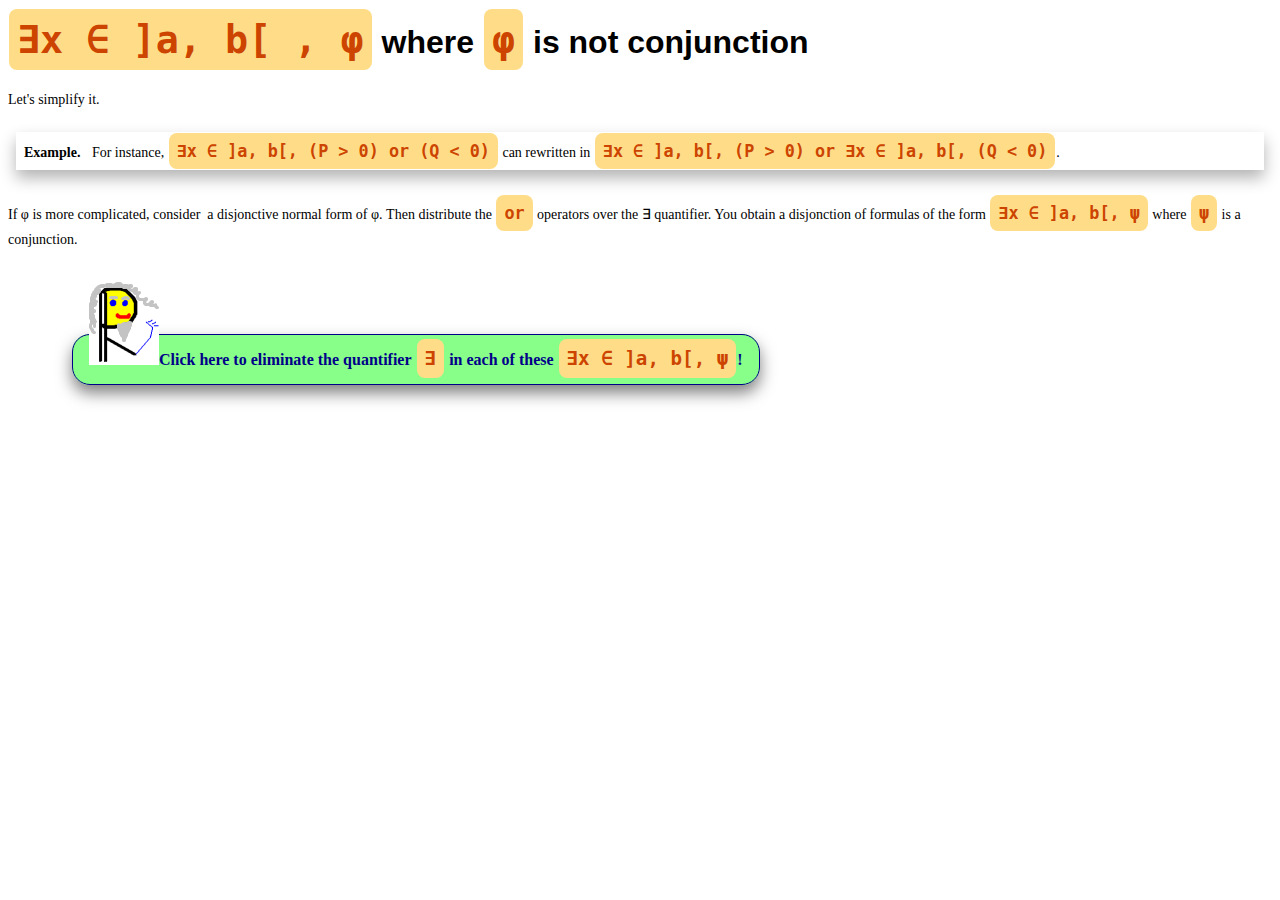
<file: existsxphinotaconjunction.html>
<!DOCTYPE html PUBLIC "-//W3C//DTD HTML 4.01 Transitional//EN">
<html>

<head>
    <meta content="text/html; charset=ISO-8859-1" http-equiv="content-type">
    <title></title>

    <link rel="stylesheet" type="text/css" href="style.css">
</head>

<body>

    <h1><span class="formula"> &#8707;x &#8712; ]a, b[ , &#966; </span>
        where
        <span class="formula"> &#966; </span>
        is not conjunction </h1>
    Let's simplify it.<br><br>
    <div class="example">

        For instance, <span class="formula">&#8707;x
            &#8712; ]a, b[, (P &gt; 0) or (Q &lt; 0)</span> can rewritten
        in <span class="formula">&#8707;x
            &#8712; ]a, b[, (P &gt; 0) or &#8707;x &#8712; ]a, b[, (Q &lt; 0)</span>.
    </div>
    <br>
    If
    &#966; is more complicated, consider&nbsp; a disjonctive normal form of
    &#966;. Then distribute the <span class="formula">or</span>
    operators over the &#8707; quantifier. You obtain a disjonction of formulas
    of the form <span class="formula">&#8707;x
        &#8712; ]a, b[, &#968;</span>
    where <span class="formula">&#968;</span> is a
    conjunction.<br>
    <br>
    &nbsp;<span style="font-weight: bold;"><br></span>
    <a class="go" href="existsxphiconjunction.html">Click here to eliminate
        the
        quantifier&nbsp;<span class="formula">&#8707;</span> in&nbsp;each of these
        <span class="formula">&#8707;x &#8712; ]a,
            b[, &#968;</span>!</a><br>
    <br>
</body>

</html>
</file>
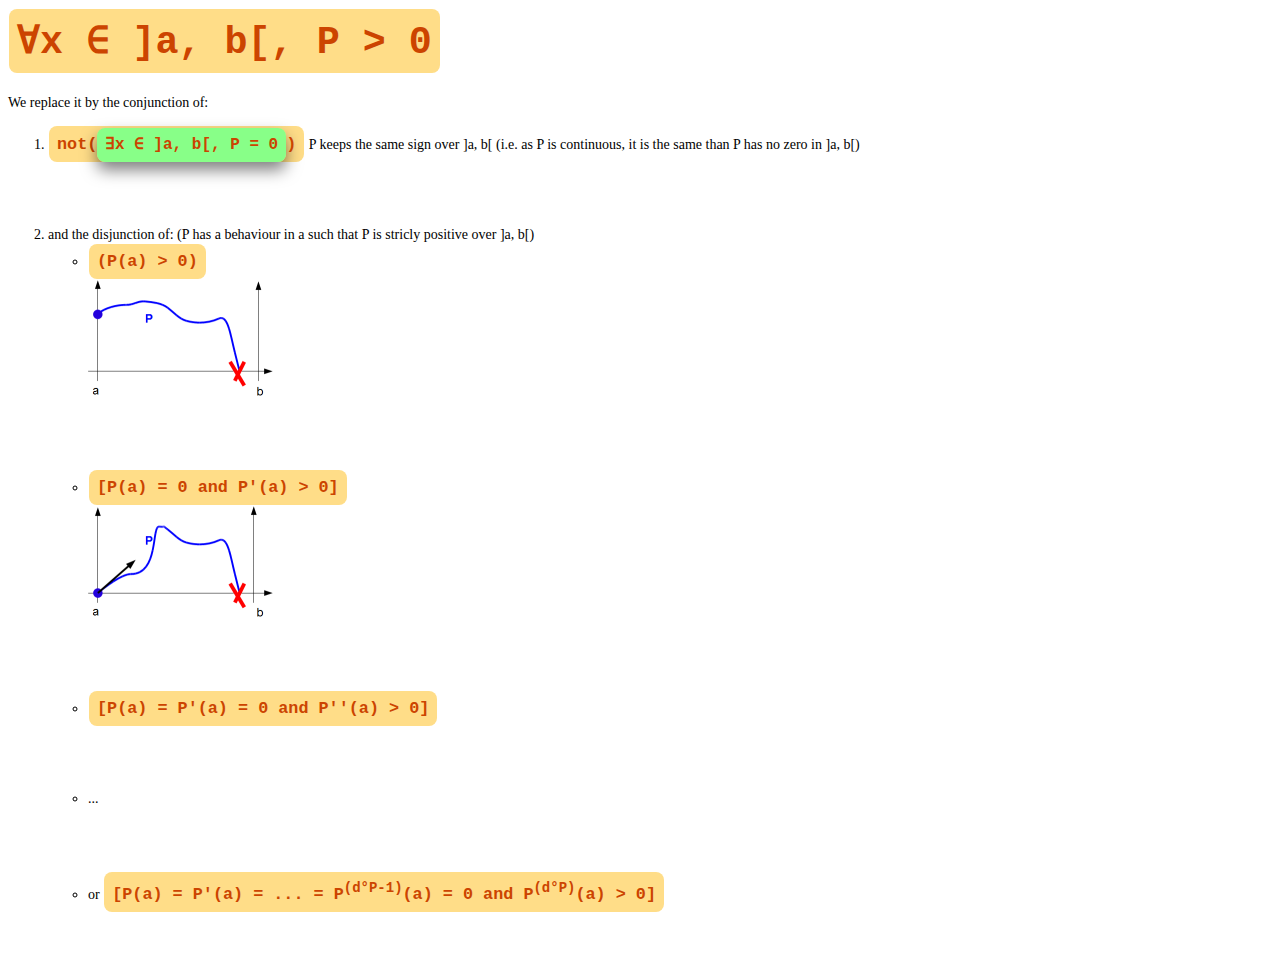
<file: Pstriclypositive.html>
<!DOCTYPE html PUBLIC "-//W3C//DTD HTML 4.01 Transitional//EN">
<html>

<head>
    <meta http-equiv="content-type" content="text/html" charset="UTF-8">
    <title></title>
    <link rel="stylesheet" type="text/css" href="style.css">
</head>

<body>
    <h1><span class="formula">&#8704;x &#8712; ]a, b[, P &gt;
            0</span></h1>

    We replace it by the conjunction of:


    <ol>
        <li><span class="formula">not(<a href="existsxphiconjunctionwith1poly.html">&#8707;x
                    &#8712;
                    ]a, b[, P = 0</a>)</span> P keeps the same sign over
            ]a, b[ (i.e. as P is continuous, it is the same than P has no zero in ]a, b[) </li>
        <li>and the disjunction of: (P has a behaviour in a
            such that P is stricly positive over ]a, b[)
            <ul>
                <li><span class="formula">(P(a) &gt; 0)</span> <br />
                    <img style="width: 185px; height: 121px;" alt="" src="ppospapos.png"></li>

                <li><span class="formula">[P(a) = 0 and P'(a) &gt; 0]</span><br />
                    <img style="width: 185px; height: 116px;" alt="" src="ppospa0pprimeapos.png"></li>

                <li><span class="formula">[P(a) =
                        P'(a) = 0 and P''(a) &gt; 0] </span></li>

                <li>...</li>

                <li> or <span class="formula">[P(a) = P'(a) = ... = P<sup>(d°P-1)</sup>(a)
                        = 0 and P<sup>(d°P)</sup>(a) &gt; 0]</span> </li>
            </ul>
        </li>
    </ol>
</body>

</html>
</file>
<file: style.css>
/*<!DOCTYPE HTML PUBLIC "-//W3C//DTD HTML 4.0//EN">*/
body {
	background: #FFFFFF;
	font: 14px Verdana;
}



B {
	font: 14px Verdana;
	font-weight: bold;
}

A {
	font-weight: bold;
	color: #000088;
	text-decoration: none;
}

table {
	border: 0px solid #008800;
}


td {
	vertical-align: top;
}

H1 {
	font: 32px Arial;
	font-weight: bold;
	color: black;
}

H2 {
	font: 15px Arial;
	font-weight: bold;
	color: black;
}

H3 {
	font: 14px Arial;
	font-weight: bold;
	color: black;
	margin-bottom: 5px;
}

.formula {
	padding: 8px;
	margin: 1px 1px 1px 1px;
	font-family: monospace;
	font-size: 120%;
	display: inline-block;
	font-weight: bold;
	color: #CC4400;
	background: #FFDD88;
	border-radius: 8px;
}

a.formula {
	font-family: monospace;
	font-size: 16px;
	font-weight: bold;
	color: #CC4400;
	background: #88FF88;
	border: 1px solid #000088;
}

a.formula, .formula a {
	font-family: monospace;
	font-size: 16px;
	font-weight: bold;
	color: #CC4400;
	background: #88FF88;
	box-shadow: 0 8px 16px 0 rgba(0, 0, 0, 0.5);
	padding: 8px;
	border-radius: 8px;
}

a.formula:hover, .formula a:hover {
	box-shadow: 0 8px 16px 0 rgba(0, 0, 0, 0.8);

}
.go:before {
	content:url('misterr.png') 
}


.go {
	padding: 16px;
	border-radius: 18px;
	margin: 64px;
	background: #88FF88;
	border: 1px solid #000088;
	font-size: 16px;
	box-shadow: 0 8px 16px 0 rgba(0, 0, 0, 0.5);
}


li {
	margin-bottom: 64px;
}
.go:hover {
	box-shadow: 0 8px 16px 0 rgba(0, 0, 0, 0.8);
}

footer{
	margin: 32px;
}


.example {
	margin: 8px;
	box-shadow: 0 8px 16px 0 rgba(0, 0, 0, 0.3);
}
.example:before {
	content: "Example. ";
	font-weight: bold;
	margin: 8px;
}
</file>
